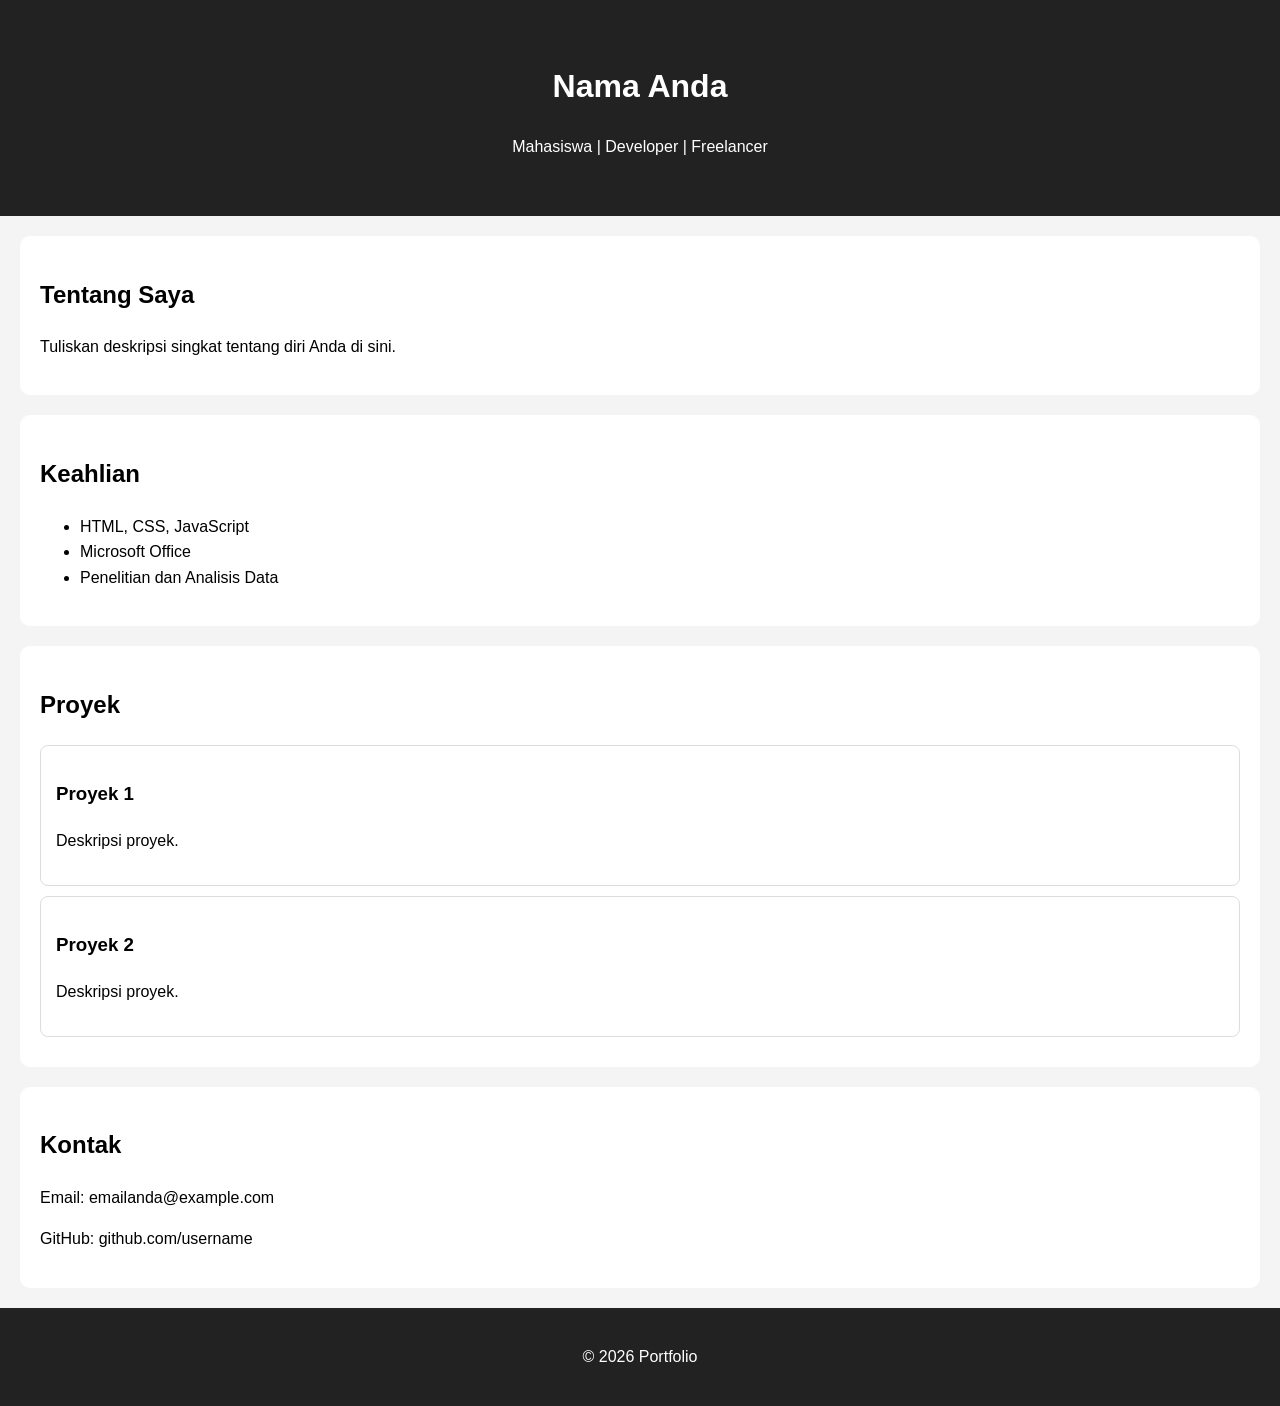
<file: index.html>
<!DOCTYPE html>
<html lang="id">
<head>
<meta charset="UTF-8">
<meta name="viewport" content="width=device-width, initial-scale=1.0">
<title>Portfolio - Muhammad</title>
<link rel="stylesheet" href="style.css">
</head>
<body>
<header>
  <h1>Nama Anda</h1>
  <p>Mahasiswa | Developer | Freelancer</p>
</header>

<section>
  <h2>Tentang Saya</h2>
  <p>Tuliskan deskripsi singkat tentang diri Anda di sini.</p>
</section>

<section>
  <h2>Keahlian</h2>
  <ul>
    <li>HTML, CSS, JavaScript</li>
    <li>Microsoft Office</li>
    <li>Penelitian dan Analisis Data</li>
  </ul>
</section>

<section>
  <h2>Proyek</h2>
  <div class="card">
    <h3>Proyek 1</h3>
    <p>Deskripsi proyek.</p>
  </div>
  <div class="card">
    <h3>Proyek 2</h3>
    <p>Deskripsi proyek.</p>
  </div>
</section>

<section>
  <h2>Kontak</h2>
  <p>Email: emailanda@example.com</p>
  <p>GitHub: github.com/username</p>
</section>

<footer>
  <p>&copy; 2026 Portfolio</p>
</footer>
</body>
</html>
</file>
<file: style.css>
body{
font-family:Arial,sans-serif;
margin:0;
line-height:1.6;
background:#f4f4f4;
}
header{
background:#222;
color:white;
padding:40px;
text-align:center;
}
section{
background:white;
margin:20px;
padding:20px;
border-radius:10px;
}
.card{
border:1px solid #ddd;
padding:15px;
margin:10px 0;
border-radius:8px;
}
footer{
text-align:center;
padding:20px;
background:#222;
color:white;
}
</file>
